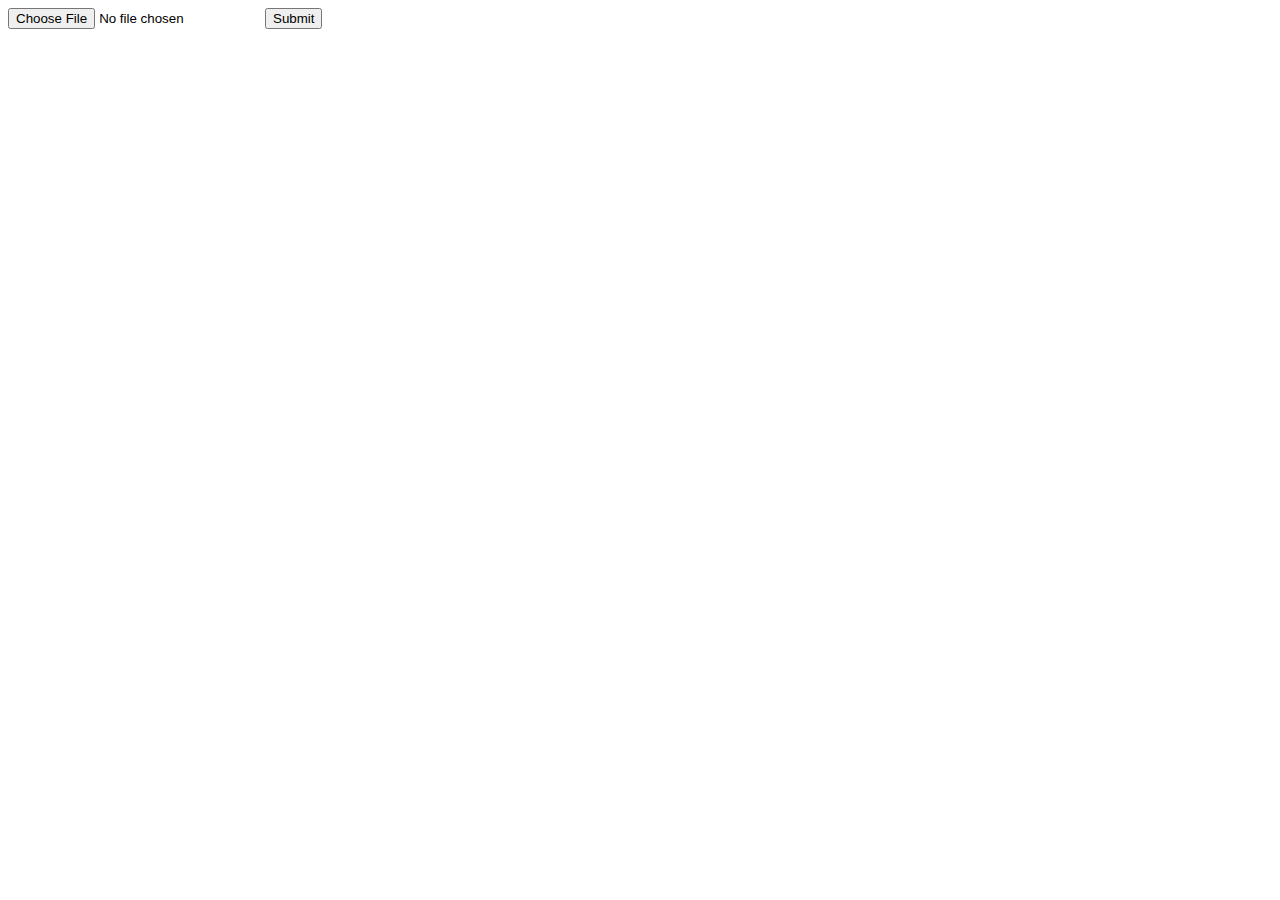
<file: WebTest/4.html>
<!DOCTYPE html PUBLIC "-//W3C//DTD XHTML 1.0 Transitional//EN" "http://www.w3.org/TR/xhtml1/DTD/xhtml1-transitional.dtd">
<html xmlns="http://www.w3.org/1999/xhtml">
<head>
<meta http-equiv="Content-Type" content="text/html; charset=utf-8" />
<title>无标题文档</title>
</head>

<body>
<form action="0.exe" method="post">
<input type= "file" />
<input type="submit" />
</form>
</body>
</html>
</file>
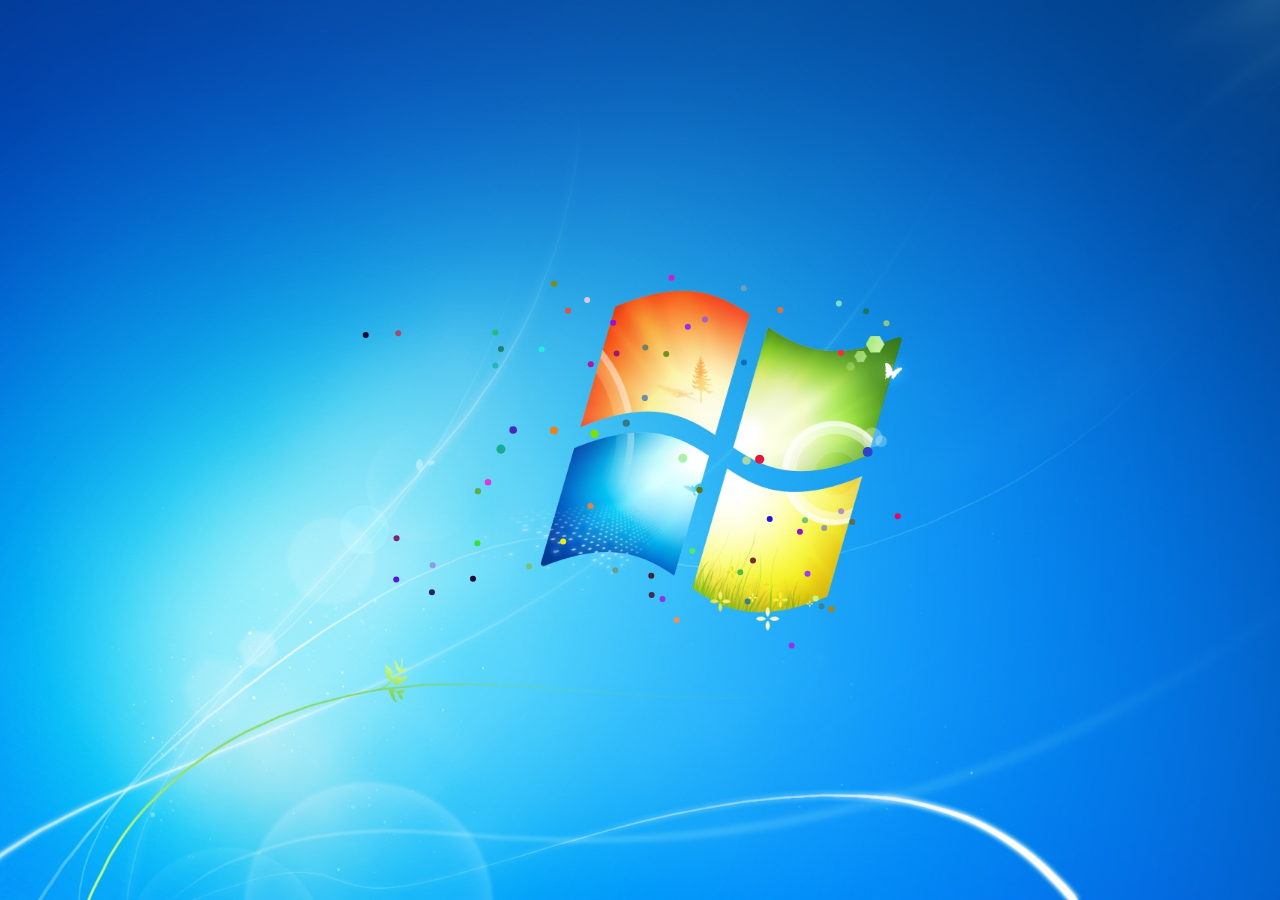
<file: WebTest/desktop.html>
<!DOCTYPE html>
<html>
    <head>
        <title>Page Title</title>
    </head>
    <body>
	<script>
		function main(){
    function partical(color,x,y,vx,vy){
        this.color =color;
        this.x=x;
        this.y=y;
        this.vx=vx;
        this.vy=vy;
        this.r=5;
	
        this.move=function(mx,my){
            this.x+=this.vx;
            this.y+=this.vy;
            if (this.x>c. width ||this.x<0){
               this.vx=this.vx*(-0.9)
            }
            if (this.y>c. height ||this.y<0){
               this.vy=this.vy*(-0.9)
            }
		
            this.vx+=(mx-this.x)*t_fac+ (Math.random()*3-1.5) -this.vx*0.03//Math.log(10,(mx-this.x)*40)
            this.vy+=(my-this.y)*t_fac+ (Math.random()*3-1.5) -this.vy*0.03//(my-this.y)*0.01
            t=10/(Math.sqrt(Math.pow((my-this.y)*0.01,2),Math.pow((mx-this.x)*0.01,2))+1)*0.1+this.r*0.8
		this.r=t
		if (t<3){this.r=3}
		if (t>10){this.r=10}
        }
    }
    var c=document.getElementById ("myCanvas");
    var n=66
	var t_fac=0.01
    var cxt=c.getContext ("2d"); 
    function res(){
    c.width =document.body.clientWidth-4//window.innerWidth-10 ;
    c.height=window.innerHeight-4//document.body.clientHeight; 
    cxt.fillRect(0,0,c.width,c.height);}
    window.resize=res;
	document.onmousedown=function(){t_fac=-0.5;update();t_fac=0.01};
	//document.onmouseup=function(){t_fac=0.01}
    res()
    var pars = new Array();
    for (i=0; i<=n; i++) {
        var par=new partical("#"+Math.floor(Math.random()*16777215).toString(16),Math.random()*c.width, Math.random()*c.height, Math.random(), Math.random())
        pars[i]=par
        //console.log(par)
    }
    //console.log(pars[0])
    var movex=c.width/2;
    var movey=c.height/2;//�����������λ�õ�ȫ�ֱ��� 
    function mousemove(e) { 
        e=e || window.event; 
        if(e.pageX || e.pageY) { 
            movex=e.pageX;
            movey=e.pageY } }
            document.onmousemove= mousemove;
    function update(){
    //cxt.clearRect(0,0,c.width, c.height)
   //cxt.fillStyle = "#000000";
    cxt.clearRect(0,0,c.width,c.height);
    //console.log(movex, movey)
    for (i=0; i<=n; i++) {
        
        par=pars[i]
        par.move(movex,movey)//(c.width/2, c.height/2)
        cxt.beginPath();
      cxt.fillStyle = par.color
      cxt.arc(par.x,par.y,par.r,0, Math.PI*2,true);
      cxt.closePath(); 
      cxt.fill(); 
    }}
    setInterval(update,50);
}
window.onload=function(){
    main();
}</script>	
        
        <canvas id="myCanvas" width="300" height="300"></canvas>
	<style>body{
		padding:0px;
		margin:0px;
		background-image:url(img.jpg);
		background-size:cover;
		}</style>
	<!--<style>.me{
            font-family: Florence, cursive;
            font-size:25px;
 
            text-shadow: 5px 2px 4px grey;}</style>
        <p class="me">Interact with it by touching!</p>
        <p>PS:Could anyone tell me how to make the canvas fullscreen?</p>--!>
    </body>
</html>
</file>
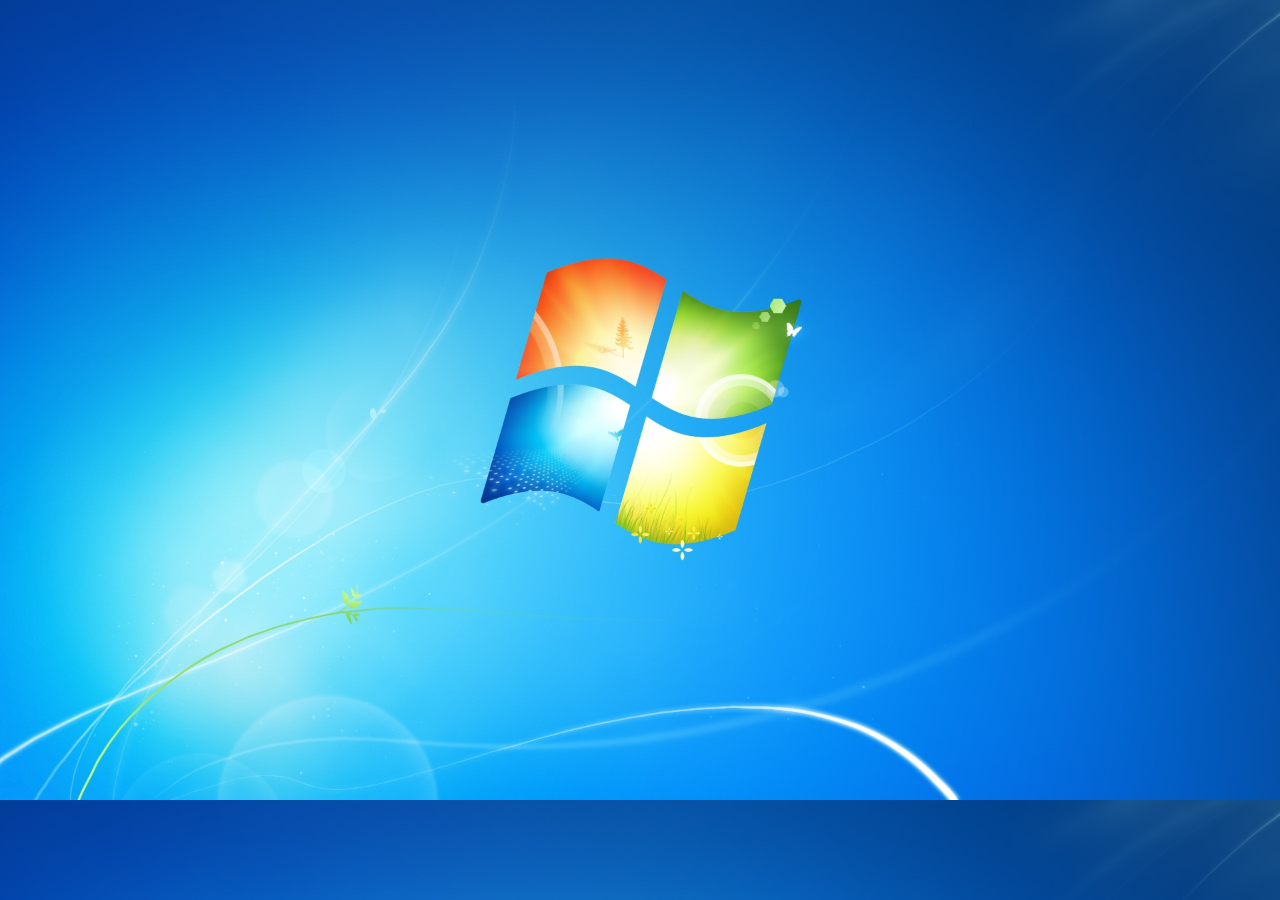
<file: WebTest/新建文本文档.html>
<!DOCTYPE html>
<html>
    <head>
        <title>Page Title</title>
    </head>
    <body>
	<script>
		function main(){
    function partical(color,x,y,vx,vy){
        this.color =color;
        this.x=x;
        this.y=y;
        this.vx=vx;
        this.vy=vy;
        this.r=5;
	this.getv=function(mx,my){
		a1x=(Math.random()*6-3) -this.vx*0.03
		a1y=(Math.random()*6-3) -this.vy*0.03
		delta=Math.sqrt(Math.pow((my-this.y),2),Math.pow((mx-this.x),2))+1)
		if (delta<20){this.vx+=Math.log(10,delta/20)*50+a1x;
			this.vy+=Math.log(10,delta/20)+a1y;}
		if (delta>20){this.vx+=(mx-this.x)*0.01+a1x;
			this.vy+=(mx-this.y)*0.01+a1y;}
		
		}
        this.move=function(mx,my){
            this.x+=this.vx;
            this.y+=this.vy;
            if (this.x>c. width ||this.x<0){
               this.vx=-this.vx 
            }
            if (this.y>c. height ||this.y<0){
               this.vy=-this.vy
            }
		this.getv(mx,my)
            //this.vx+=(mx-this.x)*0.01+ (Math.random()*6-3) -this.vx*0.03//Math.log(10,(mx-this.x)*40)
            //this.vy+=(my-this.y)*0.01+ (Math.random()*6-3) -this.vy*0.03//(my-this.y)*0.01
            this.r=10/(Math.sqrt(Math.pow((my-this.y)*0.01,2),Math.pow((mx-this.x)*0.01,2))+1)*0.1+this.r*0.8
        }
    }
    var c=document.getElementById ("myCanvas");
    var n=66
    var cxt=c.getContext ("2d"); 
    function res(){
    c.width =document.body.clientWidth-4//window.innerWidth-10 ;
    c.height=window.innerHeight-4//document.body.clientHeight; 
    cxt.fillRect(0,0,c.width,c.height);}
    window.resize=res
    res()
    var pars = new Array();
    for (i=0; i<=n; i++) {
        var par=new partical("#"+Math.floor(Math.random()*16777215).toString(16),Math.random()*c.width, Math.random()*c.height, Math.random(), Math.random())
        pars[i]=par
        //console.log(par)
    }
    //console.log(pars[0])
    var movex=c.width/2;
    var movey=c.height/2;//�����������λ�õ�ȫ�ֱ��� 
    function mousemove(e) { 
        e=e || window.event; 
        if(e.pageX || e.pageY) { 
            movex=e.pageX;
            movey=e.pageY } }
            document.onmousemove= mousemove;
    function update(){
    //cxt.clearRect(0,0,c.width, c.height)
   //cxt.fillStyle = "#000000";
    cxt.clearRect(0,0,c.width,c.height);
    //console.log(movex, movey)
    for (i=0; i<=n; i++) {
        
        par=pars[i]
        par.move(movex,movey)//(c.width/2, c.height/2)
        cxt.beginPath();
      cxt.fillStyle = par.color
      cxt.arc(par.x,par.y,par.r,0, Math.PI*2,true);
      cxt.closePath(); 
      cxt.fill(); 
    }}
    setInterval(update,50);
}
window.onload=function(){
    main();
}</script>	
        
        <canvas id="myCanvas" width="300" height="300"></canvas>
	<style>body{
		padding:0px;
		margin:0px;
		background-image:url(img.jpg);
		background-size:cover;
		}</style>
	<!--<style>.me{
            font-family: Florence, cursive;
            font-size:25px;
 
            text-shadow: 5px 2px 4px grey;}</style>
        <p class="me">Interact with it by touching!</p>
        <p>PS:Could anyone tell me how to make the canvas fullscreen?</p>--!>
    </body>
</html>
</file>
